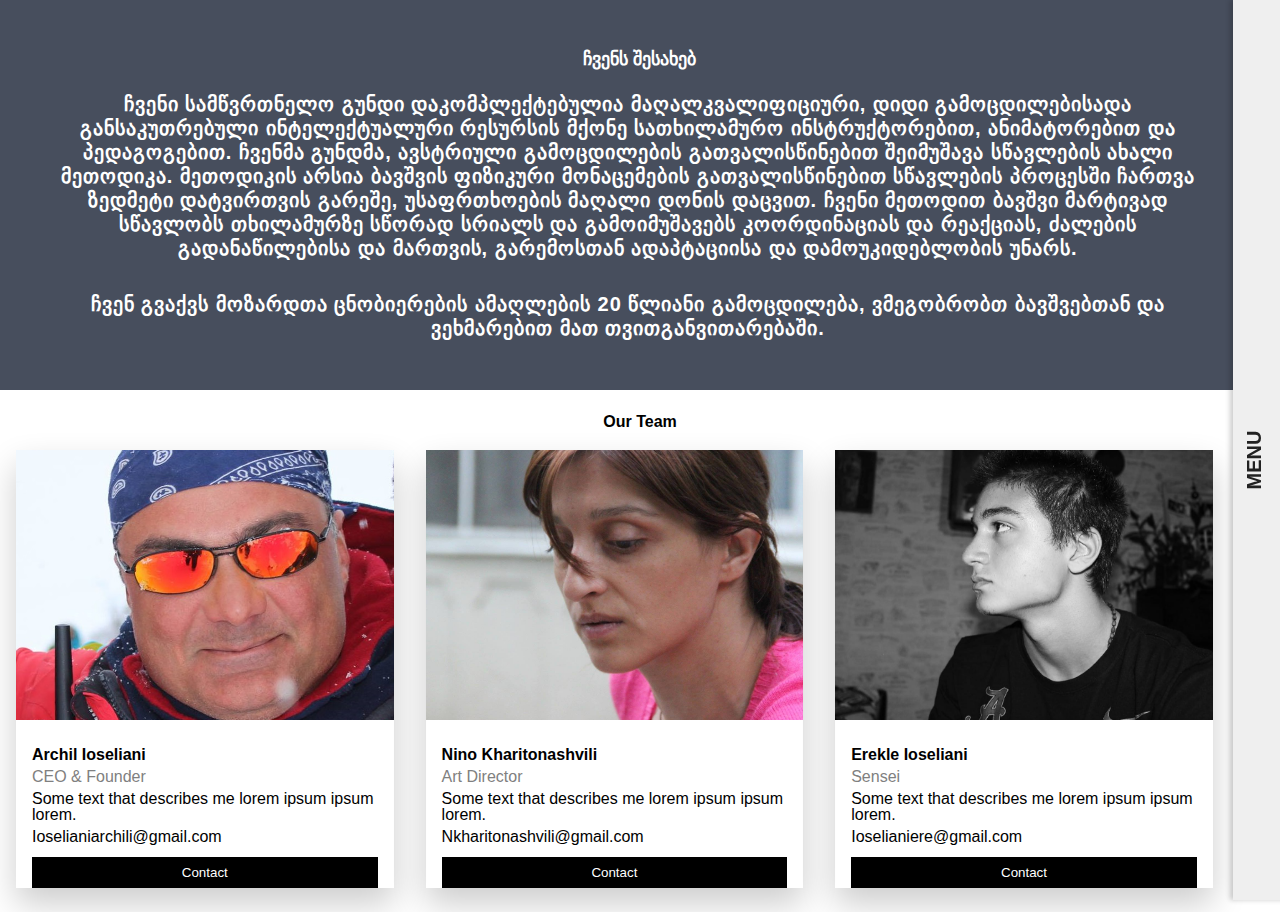
<file: about.html>
<!DOCTYPE html>
<html>
<head>
	<meta charset="utf-8">
	<link rel="stylesheet" type="text/css" href="css/reset.css">
	<meta name="viewport" content="width=device-width, initial-scale=1.0">
	<meta http-equiv="X-UA-Compatible" content="ie=edge">
	<title> IOSKI </title>
	<link rel="stylesheet" href="//cdn.web-fonts.ge/fonts/alk-life/css/alk-life.min.css">
  <link rel="stylesheet" href="//cdn.web-fonts.ge/fonts/mg-glaho-drunk/css/mg-glaho-drunk.min.css">
  <link rel="preconnect" href="https://fonts.gstatic.com">
<link href="https://fonts.googleapis.com/css2?family=Chelsea+Market&display=swap" rel="stylesheet">
<link rel="preconnect" href="https://fonts.gstatic.com">
	<link rel="stylesheet" href="https://cdnjs.cloudflare.com/ajax/libs/font-awesome/4.7.0/css/font-awesome.min.css">
		<link rel="stylesheet" type="text/css" href="css/reset.css">
	<link rel="stylesheet" type="text/css" href="css/about.css">
	<link rel="stylesheet" type="text/css" href="css/responsive.css">
</head>
<body class="body-2">
	<header>
<div class="menu">
  <a href="#" class="toggle-button">
       <span class="bar"></span>
       <span class="bar"></span>
       <span class="bar"></span>
     </a>
    <div class="title">MENU</div>
    <ul class="nav">
      <li><a href="index.html">მთავარი</a></li>
  <li><a href="events.html">აქტივობები</a></li>
  <li><a href="contact.html">კონტაქტი</a></li>
  <li><a href="about.html">ჩვენს შესახებ</a></li>
  <li><a href="register.html">რეგისტრაცია</a></li>
  <a href="https://www.facebook.com/ioskiskola" class="fa fa-facebook"></a>
<a href="#" class="fa fa-youtube"></a>
    </ul>
    <ul class="nav-1">
      <li><a href="index.html">მთავარი</a></li>
  <li><a href="events.html">აქტივობები</a></li>
  <li><a href="contact.html">კონტაქტი</a></li>
  <li><a href="about.html">ჩვენს შესახებ</a></li>
  <li><a href="register.html">რეგისტრაცია</a></li>
    </ul>
</div>
	</header>
	<section>
		<div class="about-section">
  <h1>ჩვენს შესახებ</h1>
  	<div>
  <p class="p11">ჩვენი სამწვრთნელო გუნდი დაკომპლექტებულია მაღალკვალიფიციური, დიდი გამოცდილებისადა განსაკუთრებული ინტელექტუალური რესურსის მქონე სათხილამურო  ინსტრუქტორებით, ანიმატორებით და პედაგოგებით. 

ჩვენმა გუნდმა, ავსტრიული გამოცდილების გათვალისწინებით შეიმუშავა  სწავლების ახალი მეთოდიკა. მეთოდიკის არსია  ბავშვის ფიზიკური მონაცემების გათვალისწინებით სწავლების პროცესში ჩართვა ზედმეტი დატვირთვის გარეშე, უსაფრთხოების მაღალი დონის დაცვით. ჩვენი მეთოდით ბავშვი მარტივად სწავლობს თხილამურზე სწორად სრიალს და გამოიმუშავებს კოორდინაციას და რეაქციას, ძალების გადანაწილებისა და მართვის, გარემოსთან ადაპტაციისა და დამოუკიდებლობის უნარს.
</p>
  <p class="p12">ჩვენ გვაქვს მოზარდთა ცნობიერების ამაღლების 20 წლიანი გამოცდილება, ვმეგობრობთ ბავშვებთან და ვეხმარებით მათ თვითგანვითარებაში. </p>
</div>
</div>

<h2 style="text-align:center">Our Team</h2>
<div class="row">
  <div class="column">
    <div class="card">
      <img src="img/helloo.jpg" alt="Acho" style="width:100%">
      <div class="container">
        <h2>Archil Ioseliani</h2>
        <p class="title1">CEO & Founder</p>
        <p>Some text that describes me lorem ipsum ipsum lorem.</p>
        <p>Ioselianiarchili@gmail.com</p>
        <p><button class="button">Contact</button></p>
      </div>
    </div>
  </div>

  <div class="column">
    <div class="card">
      <img src="img/nino.jpg" alt="Nino" style="width:100%">
      <div class="container">
        <h2>Nino Kharitonashvili</h2>
        <p class="title1">Art Director</p>
        <p>Some text that describes me lorem ipsum ipsum lorem.</p>
        <p>Nkharitonashvili@gmail.com</p>
        <p><button class="button">Contact</button></p>
      </div>
    </div>
  </div>

  <div class="column">
    <div class="card">
      <img src="img/hello2.jpg" alt="Erekle" style="width:100%">
      <div class="container">
        <h2>Erekle Ioseliani</h2>
        <p class="title1">Sensei</p>
        <p>Some text that describes me lorem ipsum ipsum lorem.</p>
        <p>Ioselianiere@gmail.com</p>
        <p><button class="button">Contact</button></p>
      </div>
    </div>
  </div>
</div>
	</section>
</body>
</html>
</file>
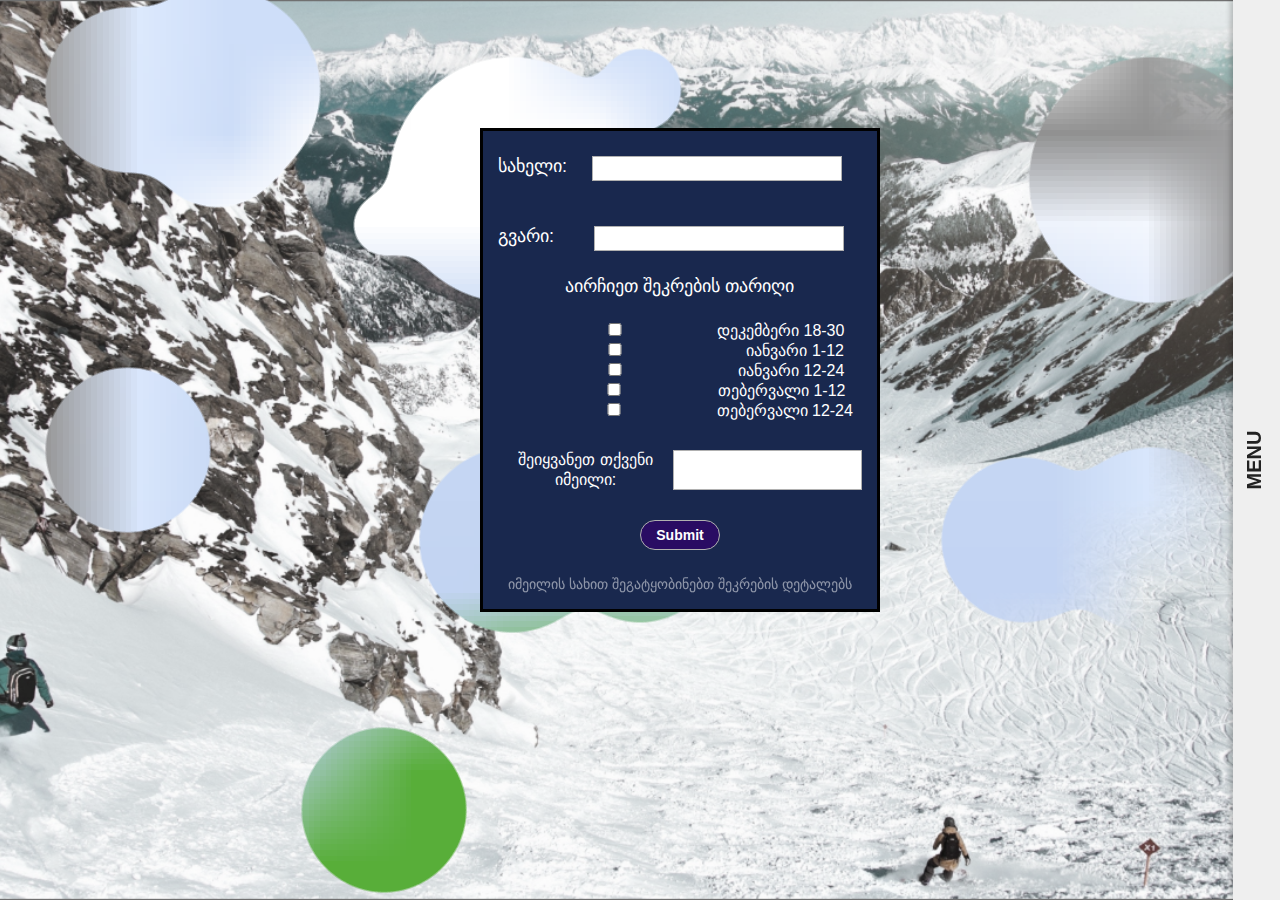
<file: contact.html>
<!DOCTYPE html>
<html>
<head>
	<meta charset="utf-8">
	<link rel="stylesheet" type="text/css" href="css/reset.css">
	<meta name="viewport" content="width=device-width, initial-scale=1.0">
	<meta http-equiv="X-UA-Compatible" content="ie=edge">
	<title> IOSKI </title>
	<link rel="stylesheet" href="https://maxcdn.bootstrapcdn.com/font-awesome/4.5.0/css/font-awesome.min.css">
	<link rel="stylesheet" type="text/css" href="css/fonts.css">
	<link rel="stylesheet" href="https://cdnjs.cloudflare.com/ajax/libs/font-awesome/4.7.0/css/font-awesome.min.css">
		<link rel="stylesheet" type="text/css" href="css/reset.css">
	<link rel="stylesheet" type="text/css" href="css/style.css">
	<link rel="stylesheet" type="text/css" href="css/responsive.css">
</head>
<body class="body-2">
	<header>
	</header>
         <div class="menu">
    <div class="title">MENU</div>
    <ul class="nav">
      <li><a href="index.html">მთავარი</a></li>
  <li><a href="events.html">აქტივობები</a></li>
  <li><a href="contact.html">კონტაქტი</a></li>
  <li><a href="about.html">ჩვენს შესახებ</a></li>
  <li><a href="register.html">რეგისტრაცია</a></li>
  <a href="https://www.facebook.com/ioskiskola" class="fa fa-facebook"></a>
<a href="#" class="fa fa-youtube"></a>
    </ul>
</div>

<section>
<div class="bgImage"></div>
<svg class="blobCont">
    <image xlink:href="https://images.unsplash.com/photo-1500462918059-b1a0cb512f1d?ixlib=rb-0.3.5&s=e20bc3d490c974d9ea190e05c47962f5&auto=format&fit=crop&w=634&q=80" mask="url(#mask)" width="100%" height="100%" preserveAspectRatio="xMidYMid slice" />
      <defs>
      <filter id="gooey" height="130%">
        <feGaussianBlur in="SourceGraphic" stdDeviation="15" result="blur" />
        <feColorMatrix in="blur" mode="matrix" values="1 0 0 0 0  0 1 0 0 0  0 0 1 0 0  0 0 0 18 -7" result="goo" />
      </filter>
    </defs>
      <mask id="mask" x="0" y="0">
        <g style="filter: url(#gooey)">
          <circle class="blob" cx="10%" cy="10%" r="80" fill="white" stroke="white"/>
          <circle class="blob" cx="50%" cy="10%" r="40" fill="white" stroke="white"/>
          <circle class="blob" cx="17%" cy="15%" r="70" fill="white" stroke="white"/>
          <circle class="blob" cx="90%" cy="20%" r="120" fill="white" stroke="white"/>
          <circle class="blob" cx="30%" cy="25%" r="30" fill="white" stroke="white"/>
          <circle class="blob" cx="50%" cy="60%" r="80" fill="white" stroke="white"/>
          <circle class="blob" cx="70%" cy="90%" r="10" fill="white" stroke="white"/>
          <circle class="blob" cx="90%" cy="60%" r="90" fill="white" stroke="white"/>
          <circle class="blob" cx="30%" cy="90%" r="80" fill="white" stroke="white"/>
          <circle class="blob" cx="10%" cy="10%" r="80" fill="white" stroke="white"/>
          <circle class="blob" cx="50%" cy="10%" r="20" fill="white" stroke="white"/>
          <circle class="blob" cx="17%" cy="15%" r="70" fill="white" stroke="white"/>
          <circle class="blob" cx="40%" cy="20%" r="120" fill="white" stroke="white"/>
          <circle class="blob" cx="30%" cy="25%" r="30" fill="white" stroke="white"/>
          <circle class="blob" cx="80%" cy="60%" r="80" fill="white" stroke="white"/>
          <circle class="blob" cx="17%" cy="10%" r="100" fill="white" stroke="white"/>
          <circle class="blob" cx="40%" cy="60%" r="90" fill="white" stroke="white"/>
          <circle class="blob" cx="10%" cy="50%" r="80" fill="white" stroke="white"/>
        </g>
      </mask>
  </svg>
  <div class="bg-image"></div>
<div class="bg-text3">
	<form action="/action_page.php">
		<div class="haha">
			<div>
				<div class="xo">
  <label for="fname">სახელი:</label><br>
  <input  class="va" type="text" id="fname" name="fname" value=""><br>
</div>
<div class="ho">
  <label for="lname">გვარი:</label><br>
  <input class="va1" type="text" id="lname" name="lname" value=""><br><br>
</div>
  <label class="week" for="week">აირჩიეთ შეკრების თარიღი</label>
  <div class="tarigi">
  <input type = "checkbox" name = "december" value = "on"> დეკემბერი 18-30
  <input type = "checkbox" class="ioio" name = "first" value = "on"> იანვარი 1-12
  <input type = "checkbox" class="ioio1"name = "second" value = "on"> იანვარი 12-24
  <input type = "checkbox" class="ioio2" name = "third" value = "on"> თებერვალი 1-12
  <input type = "checkbox" class="ioio3" name = "fourth" value = "on"> თებერვალი 12-24
</div>
<div class="mail">
	<label for="email">შეიყვანეთ თქვენი იმეილი:</label>
  <input class="email"type="email" id="email" name="email">
</div>
</div>
  <input class="submit" type="submit" value="Submit">
</div>
</form> 
<h1 class="ori">
	იმეილის სახით შეგატყობინებთ შეკრების დეტალებს
</h1>
</div>
</section>
</body>
</html>
</file>
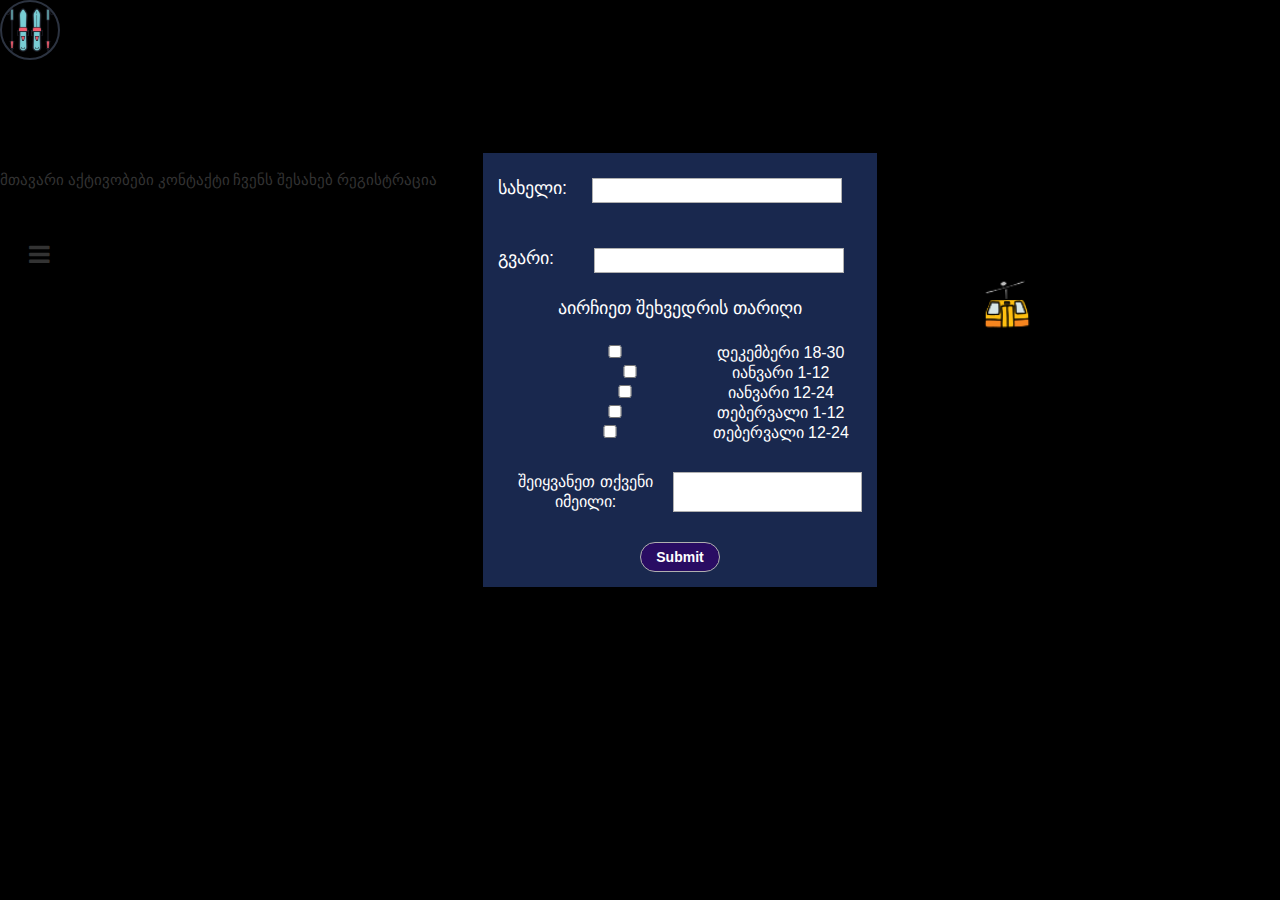
<file: register.html>
<!DOCTYPE html>
<html>
<head>
	<meta charset="utf-8">
	<link rel="stylesheet" type="text/css" href="css/reset.css">
	<meta name="viewport" content="width=device-width, initial-scale=1.0">
	<meta http-equiv="X-UA-Compatible" content="ie=edge">
	<title> IOSKI </title>
	<link rel="stylesheet" href="https://maxcdn.bootstrapcdn.com/font-awesome/4.5.0/css/font-awesome.min.css">
	<link rel="stylesheet" type="text/css" href="css/fonts.css">
	<link rel="stylesheet" href="https://cdnjs.cloudflare.com/ajax/libs/font-awesome/4.7.0/css/font-awesome.min.css">
		<link rel="stylesheet" type="text/css" href="css/reset.css">
	<link rel="stylesheet" type="text/css" href="css/style.css">
	<link rel="stylesheet" type="text/css" href="css/responsive.css">
</head>
<body class="body-2">
	<header>
      <a href="index.html">
		<img src="img/logo5.svg" class="logo">
	  </a>
		<div class="topnav" id="myTopnav">
    <a href="index.html">მთავარი</a>
    <a href="events.html" >აქტივობები</a>
    <a href="contact.html">კონტაქტი</a>
    <a href="#About">ჩვენს შესახებ</a>
    <a href="register.html" class="active">რეგისტრაცია</a>

  <a href="javascript:void(0);" class="icon" onclick="myFunction()">
    <i class="fa fa-bars"></i>
  </a>
</div>
<script>
function myFunction() {
  var x = document.getElementById("myTopnav");
  if (x.className === "topnav") {
    x.className += " responsive";
  } else {
    x.className = "topnav";
  }
}
</script>
<img src="img/elevator.png" class="gondola">
<img src="img/mtebi1.png" class="mtadagondola">
<img src="img/mtebi1.png" class="mtadagondola1">
	</header>

<section>
<div class="bg-image"></div>
<div class="bg-text3">
	<form action="/action_page.php">
		<div class="haha">
			<div>
				<div class="xo">
  <label for="fname">სახელი:</label><br>
  <input  class="va" type="text" id="fname" name="fname" value=""><br>
</div>
<div class="ho">
  <label for="lname">გვარი:</label><br>
  <input class="va1" type="text" id="lname" name="lname" value=""><br><br>
</div>
  <label class="week" for="week">აირჩიეთ შეხვედრის თარიღი</label>
  <div class="tarigi">
  <input type = "checkbox" name = "december" value = "on"> დეკემბერი 18-30
  <input type = "checkbox" name = "first" value = "on"> იანვარი 1-12
  <input type = "checkbox" name = "second" value = "on"> იანვარი 12-24
  <input type = "checkbox" name = "third" value = "on"> თებერვალი 1-12
  <input type = "checkbox" name = "fourth" value = "on"> თებერვალი 12-24
</div>
<div class="mail">
	<label for="email">შეიყვანეთ თქვენი იმეილი:</label>
  <input class="email"type="email" id="email" name="email">
</div>
</div>
  <input class="submit" type="submit" value="Submit">
</div>
</form> 
</div>
</section>
</body>
</html>
</file>
<file: css/about.css>
body {
  font-family: Arial, Helvetica, sans-serif;
  margin: 0;
  overflow-x: hidden;
}

html {
  box-sizing: border-box;
}
html {
  --scrollbarBG: #CFD8DC;
  --thumbBG: midnightblue;
}
body::-webkit-scrollbar {
  width: 11px;
}
body {
  scrollbar-width: thin;
  scrollbar-color: var(--thumbBG) var(--scrollbarBG);
}
body::-webkit-scrollbar-track {
  background: var(--scrollbarBG);
}
body::-webkit-scrollbar-thumb {
  background-color: var(--thumbBG) ;
  border-radius: 6px;
  border: 3px solid var(--scrollbarBG);
}


*, *:before, *:after {
  box-sizing: inherit;
}
.row{
  margin-top: 12px;
}
.p11{
  font-size: 20px;
  font-weight: 600;
  line-height: 24px;
  margin-top: 24px;
  letter-spacing: 1px;
  margin-right: 24px;
 }
 .p12{
  font-size: 20px;
  font-weight: 600;
  line-height: 24px;
  margin-top: 32px;
  letter-spacing: 1px;
  align-items: center;
  margin-right: 24px;
 }
.column {
  float: left;
  width: 32%;
  margin-bottom: 16px;
  padding: 0 8px;
}
h1{
  font-weight: 700;
  font-size: 18px;
}
h2{
  margin-top: 24px;
  font-weight: 700;
}

.card {
  box-shadow: 0 16px 32px 0 rgba(0, 0, 0, 0.2);
  margin: 8px;
}
.card:hover{
  box-shadow: none;
  transition: box-shadow 1s;
}

.about-section {
  padding: 50px;
  text-align: center;
  background-color: #474e5d;
  color: white;
}

.container {
  padding: 0 16px;
}

.container::after, .row::after {
  content: "";
  clear: both;
  display: table;
}

.title1 {
  color: grey;
  margin-top: 6px;
}
img{
  height: 270px;
  object-fit: cover;
}

.button {
  border: none;
  outline: 0;
  display: inline-block;
  padding: 8px;
  color: white;
  background-color: #000;
  text-align: center;
  cursor: pointer;
  width: 100%;
  margin-top: 6px;
}
p{
  margin-top: 6px;
}
.button:hover {
  background-color: #555;
}

@media screen and (max-width: 650px) {
  .column {
    width: 100%;
    display: block;
  }
}
body {
    margin: 0;
    overflow: hidden;
    overflow-y: scroll;
}
.menu {
    font-weight: 100;
    background: #efefef;
    width: 197px;
    height: 100%;
    padding-left: 60px;
    position: fixed;
    z-index: 100;
    -webkit-box-shadow: -3px 0px 5px 0px rgba(0, 0, 0, 0.2);
    box-shadow: -3px 0px 5px 0px rgba(0, 0, 0, 0.2);
    right: -150px;
    transition: all 0.3s;
    -webkit-transition: all 0.3s;
    color: #222;
}
.menu:hover, .menu:focus {
    transform: translate3d(-130px, 0, 0);
    animation-timing-function: 2s ease-in;
}
.menu .title {
    position: absolute;
    top: 50%;
    -webkit-transform: translateY(-50%);
    -ms-transform: translateY(-50%);
    transform: translateY(-50%);
    transform: rotate(270deg);
    font-weight: 900;
    font-size: 20px;
    left: -8px;
    font-family: 'Muli', sans-serif;
}
.menu:hover .title{
    opacity: 0.1;
    transition: transform .6s;
}

.menu .nav {
    position: absolute;
    top: 65%;
    -webkit-transform: translateY(-50%);
    -ms-transform: translateY(-50%);
    transform: translateY(-50%);
    font-weight: 600;
    font-size: 18px;
    font-family: "MG Glaho Drunk" sans-serif;
}
.menu .nav li {
    padding-bottom: 35px;
    list-style-type: none;
}
.menu .nav li a {
    display: block;
    color: inherit;
    transition: all 0.3s;
    -webkit-transition: all 0.3s;
    margin-left: -13px;
}
.menu .nav li a:hover {
    color: #aaa;
    transform: scale(1.12);
    transition: transform .3s;
}

/* Set a specific color for each brand */

.fa {
  padding: 6px;
  font-size: 24px;
  width: 35px;
  height: 35px;
  text-align: center;
  text-decoration: none;
  margin: 5px 2px;
  border-radius: 50%;
  display: block;
  margin-left: 22px;
  margin-top: 48px;
}
.fa:hover {
  opacity: 0.7;
  transition: opacity .3s;
  background: #3b444f;
  color: white;
  transition: background .3s;
  transition: color .3s;
}
/* Facebook */
.fa-facebook {
  color: #3b444f;
  padding: 8px;
}

/* Twitter */
.fa-youtube {
  color: #3b444f;
  margin-top: 12px;
  font-size: 22px;
}
</file>
<file: css/responsive.css>
@media screen and (max-width: 1125px){
	.topnav{
		width: 700px;
		margin-left: 70px;
	}
	.topnav a{
		margin-left: 15px;
        margin-bottom: 7px;
		font-size: 16px;
	}
	.bg-text{
		
        width: 600px;
        font-size: 16px;
        line-height: 20px;
        padding: 10px;
        margin-left: 200px;
    }
	.bg-image{
		width: 701.5px;
		height: 431.87px;
		margin-top: 50px;

	}

}
@media screen and (max-width: 885px){
	.topnav{
		width: 700px;
		margin-left: 40px;
	}
	.topnav a{
		margin-left: 10px;
		font-size: 17px;
	}
	.logo{
		margin-left: 20px;
	}

}
@media screen and (max-width: 832px){
	.topnav{
		width: 600px;
		margin-left: 20px;
	}
	.topnav a{
		margin-left: 5px;
		font-size: 14px;
		margin-top: 7px;
	}
	.logo{
		margin-top: 15px;
	}

}
@media screen and (max-width: 740px){
	.topnav{
		width: 520px;
		margin-left: 20px;
	}
	.topnav a{
		margin-left: 3px;
		font-size: 11px;
		margin-top: 8px;
	}
	.logo{
		margin-left: 10px;
		width: 45px;
	}

}
@media screen and (max-width: 600px) {
  .topnav a:not(:first-child) {display: none;}
  .topnav a.icon {
    float: right;
    display: block;
  }

}

@media screen and (max-width: 600px) {
  .topnav.responsive {position: relative;}
  .topnav.responsive .icon {
    position: absolute;
    right: 0;
    top: 0;
  }
  .topnav.responsive a {
    float: none;
    display: block;
    text-align: left;
    font-size: 16px;
  }
}
@media screen and (max-width: 400px){
	.topnav{
		width: 600px;
		margin-left: 15px;
		border-radius: 5px;
	}
	.topnav a{
		margin-left: 5px;
		font-size: 10px;
		border-radius: 7px;
		margin-top: 7px;
	}

}
@media (max-width: 1243.8px){
	.bg-text{
		margin-left: 430px;
	}
	.bg-image{
		margin-left: 40px;

	}
	.gondola{
		display: none;
	}
	.mtadagondola{
		display: none;
    }
    .mtadagondola1{
		display: none;
	}
	.logo{
		margin-top: 12.5px;
	}
}
@media (max-width: 1195px){
	   .hey{
	   	display: block;
	   }
	   .vottak{
	   	margin-top: 100px;
	   	margin-left: 185px;
	   	width: 480px;
	   	height: 270px;
	   }
}
@media(max-width: 968px){
	  ul{

	  	grid-template-columns: repeat(2,50%);
	  }
      .article-1{
      	width: 100%;
      }
      h2{ 
        font-size: 32px;
        margin-top: 80px;
      }
        .mzadxar1{
      	width: 100%;
      	margin-top: 120px;
      	font-size: 32px;
      	font-weight: bold;
      	margin-left: 72px;
      }
        .mzadxar2{
      	width: 100%;
      	font-size: 32px;
      	font-weight: bold;
      	margin-left: 72px;
      }
      .mzadxar{
      	font-size: 21px;
      }
      .article-event{
       display: block;
      }
     .skier{
     	width: 600px;
     	margin-top: 200px;
     	margin-left: 110px;
     }
     .ioskier{
     	margin-top: 1050px;
     	margin-left: 400px;
     	width: 100px;
     }
     @keyframes skiing{
	0%{
		top: 0px; left: 0px;
	}
	100%{
		top: 150px; left: -80px;
	}
}
.chaewere{
	margin-right: 350px; 
	width: 300px;
	margin-top: 60px;
}
.satauri{
	font-size: 130px;
	margin-left: 220px;
}
.satauri1{
	font-size: 50px;
	margin-left: 300px;
}
.vottak{
	width: 100vw;
	background-size: cover;
	margin-top: 350px;
	margin-left: 0;
	height: 500px;
}

}
@media (max-width: 889px){
    .mzadxar1{
        	font-size: 30px;
        	margin-top: 120px;
        	margin-left: 35px;
    }
    .mzadxar2{
        	font-size: 30px;
        	margin-left: 35px;
    }
    .mzadxar{
        	font-size: 20px;
        	margin-left: 40px;
    }
    .chaewere{
    	margin-left: 250px;
    	margin-top: 80px;
    	width: 250px;
    }
    .satauri{
    	margin-left: 150px;
    }
    .satauri1{
    	margin-left: 235px;
    }
    .vottak{
    	margin-top:100px;
    	width: 100%;
    	object-fit: fill;
        border:0px;

    }
    .logo{
    	margin-top: 10px;
    }

}
@media (max-width: 766px){
	.skier{
		margin-left: 50px;
		margin-top:100px;
	}
	.ioskier{
		margin-left: 340px;
		margin-top: 900px;
	}
	.mzadxar1{
        	font-size: 27px;
        	margin-top: 100px;
        	margin-left: 35px;
    }
    .mzadxar2{
        	font-size: 27px;
        	margin-left: 35px;
    }
    .mzadxar{
        	font-size: 20px;
        	margin-left: 40px;
    }
    .satauri{
    	margin-left: 120px;
    }
    .satauri1{
    	margin-left: 220px;
    }
    .vottak{
    	width: 100%;
    	height: 350px;
    	background-size: contain;
    }

}
@media (max-width: 694px){
	.skier{
		margin-left: 50px;
		margin-top:100px;
		width: 500px;
	}
	.ioskier{
		margin-left: 300px;
		margin-top: 850px;
		width: 75px;
	}
	.mzadxar1{
        	font-size: 24px;
        	margin-top: 100px;
        	margin-left: 35px;
    }
    .mzadxar2{
        	font-size: 24px;
        	margin-left: 35px;
    }
    .mzadxar{
        	font-size: 18px;
        	margin-left: 50px;
    }
    .satauri{
    	margin-left: 120px;
    	font-size: 100px;
    }
    .satauri1{
    	margin-left: 220px;
    }
    .chaewere{
    	margin-left: 220px;
    	width: 220px;
    }
}
@media (max-width: 640px){
	.skier{
		margin-left: 40px;
		margin-top:100px;
		width: 450px;
	}
	.ioskier{
		margin-left: 290px;
		margin-top: 860px;
		width: 45px;
	}
.chaewere{
	width: 200px;
	margin-left: 200px;
}
	.mzadxar1{
        	font-size: 24px;
        	margin-top: 100px;
        	margin-left: 15px;
        	color: white;
    }
    .mzadxar2{
        	font-size: 24px;
        	margin-left: 15px;
        	color: white;
    }
    .mzadxar{
        	font-size: 18px;
        	margin-left: 20px;
    }
    .satauri{

    	margin-left: 120px;
    }
    .satauri1{
    	margin-left: 220px;
}
}
@media (max-width: 584px){

	.skier{
		margin-left: 50px;
		margin-top:100px;
	}
	.ioskier{
		margin-left: 300px;
		margin-top: 800px;
	}
	.mzadxar1{
        	font-size: 22px;
        	margin-top: 70px;
        	margin-left: 15px;
    }
    .mzadxar2{
        	font-size: 22px;
        	margin-left: 15px;
    }
    .mzadxar{
        	font-size: 16px;
        	margin-left: 20px;
    }
    .satauri{
    	margin-left: 120px;
    	font-size: 76px;
    }
    .satauri1{
    	margin-left: 220px;
    	font-size: 40px;
    }
    .chaewere{
    	width: 180px;
    }

}
@media (max-width: 565px){
	.skier{
		margin-left: 50px;
		margin-top:100px;
		width: 400px;
	}
	.ioskier{
		margin-left: 270px;
		margin-top: 730px;
		animation-name: skiing;
       animation-duration: 2s;
       animation-iteration-count: infinite;
       animation-timing-function: ease-in-out;
}


@keyframes skiing{
	0%{
		top: 0px; left: 0px;
	}
	100%{
		top: 115px; left: -50px;
	}
	}

	.mzadxar1{
        	font-size: 20px;
        	margin-top: 48px;
        	margin-left: 15px;
    }
    .mzadxar2{
        	font-size: 20px;
        	margin-left: 15px;
    }
    .mzadxar{
        	font-size: 15px;
        	margin-left: 20px;
    }
    .satauri{
    	margin-left: 80px;
    	font-size: 76px;
    }
    .satauri1{
    	margin-left: 180px;
    	font-size: 40px;
    }
    .chaewere{
    	width: 200px;
    	margin-left: 180px;
    }
    .vottak{
    	height: 300px;
    }
}
@media (max-width: 513px){
	.skier{
		margin-left: 40px;
		margin-top:100px;
		width: 400px;
	}
	.ioskier{
		width: 50px;
		margin-left: 255px;
		margin-top: 715px;animation-name: skiing;
       animation-duration: 2s;
       animation-iteration-count: infinite;
       animation-timing-function: ease-in-out;
}


@keyframes skiing{
	0%{
		top: 0px; left: 0px;
	}
	100%{
		top: 100px; left: -45px;
	}
	}

	.mzadxar1{
        	font-size: 20px;
        	margin-top: 72px;
        	margin-left: 20px;
    }
    .mzadxar2{
        	font-size: 20px;
        	margin-left: 15px;
    }
    .mzadxar{
        	font-size: 15px;
        	margin-left:20px;
    }
    .satauri{
    	margin-left: 100px;
    	font-size: 64px;
    }
    .satauri1{
    	margin-left: 180px;
    	font-size: 36px;
    }
    .chaewere{
    	width: 150px;
    	margin-left: 160px;
    }
    .vottak{
    	height: 250px;
    }
}
@media (max-width: 473px){
	.skier{
		margin-left: 15px;
		margin-top:100px;
		width: 400px;
	}
	.ioskier{
		margin-left: 235px;
		margin-top: 700px;
		width: 40px;
		animation-name: skiing;
       animation-duration: 2s;
       animation-iteration-count: infinite;
       animation-timing-function: ease-in-out;
}


@keyframes skiing{
	0%{
		top: 0px; left: 0px;
	}
	100%{
		top: 120px; left: -55px;
	}
	}

	.mzadxar1{
        	font-size: 17px;
        	margin-top: 72px;
        	margin-left: 20px;
    }
    .mzadxar2{
        	font-size: 17px;
        	margin-left: 20px;
    }
    .mzadxar{
        	font-size: 12px;
        	margin-left:20px;
    }
    .satauri{
    	margin-left: 80px;
    	font-size: 56px;
    }
    .satauri1{
    	margin-left: 180px;
    	font-size: 32px;
    }
    .chaewere{
    	width: 150px;
    	margin-left: 140px;
    }
    .vottak{
    	height: 230px;
    	margin-top: 125px;

    }
}
@media (max-width: 448px){
	.skier{
		margin-left: 30px;
		margin-top:100px;
		width: 300px;
	}
	.ioskier{
		margin-left: 195px;
		margin-top: 560px;
		width: 35px;
		animation-name: skiing;
       animation-duration: 2s;
       animation-iteration-count: infinite;
       animation-timing-function: ease-in-out;
}


@keyframes skiing{
	0%{
		top: 0px; left: 0px;
	}
	100%{
		top: 82px; left: -42px;
	}
	}

	.mzadxar1{
        	font-size: 16px;
        	margin-top: 40px;
        	margin-left: 10px;
    }
    .mzadxar2{
        	font-size: 16px;
        	margin-left: 10px;
    }
    .mzadxar{
        	font-size: 9px;
        	margin-left:24px;
            margin-top: 50px;
    }
    .satauri{
    	margin-left: 90px;
    	font-size: 46px;
    }
    .satauri1{
    	margin-left: 150px;
    	font-size: 24px;
    }
    .chaewere{
    	width: 130px;
    	margin-left: 115px;
    	margin-top: 45px;
    }
    .vottak{
    	height: 180px;
    }
}
@media (max-width: 395px){
	a{
		font-size: 10px;
	}
	.skier{
		margin-left: 25px;
		margin-top:100px;
		width: 300px;
	}
	.ioskier{
		margin-left: 195px;
		margin-top: 565px;
		width: 30px;
		animation-name: skiing;
       animation-duration: 2s;
       animation-iteration-count: infinite;
       animation-timing-function: ease-in-out;
}


@keyframes skiing{
	0%{
		top: 0px; left: 0px;
	}
	100%{
		top:80px; left: -45px;
	}
	}

	.mzadxar1{
        	font-size: 14px;
        	margin-top: 40px;
        	margin-left: 12px;
    }
    .mzadxar2{
        	font-size: 14px;
        	margin-left: 12px;
    }
    .mzadxar{
        	font-size: 10px;
        	margin-left:24px;
        	margin-top: 60px;
    }
    .satauri{
    	margin-left: 50px;
    	font-size: 50px;
    }
    .satauri1{
    	margin-left: 100px;
    	font-size: 30px;
    }
    .chaewere{
    	width: 110px;
    	margin-left: 120px;
    	margin-top: 40px;
    }
    .logo{
    	width: 35px;
    	margin-top: 8px;
    	margin-left: 20px;
    	margin-right: 5px;
    }
}
@media (max-width: 372px){
	
	.skier{
		margin-left: 25px;
		margin-top:100px;
		width: 300px;
	}
	.ioskier{
		margin-left: 193px;
		margin-top: 530px;
		width: 35px;
		animation-name: skiing;
       animation-duration: 2s;
       animation-iteration-count: infinite;
       animation-timing-function: ease-in-out;
}


@keyframes skiing{
	0%{
		top: 0px; left: 0px;
	}
	100%{
		top:80px; left: -45px;
	}
	}
	.topnav a{
		font-size: 9px;
	}

	.mzadxar1{
        	font-size: 14px;
        	margin-top: 40px;
        	margin-left: 12px;
    }
    .mzadxar2{
        	font-size: 14px;
        	margin-left: 12px;
    }
    .mzadxar{
        	font-size: 9px;
        	margin-left:24px;
        	margin-top: 60px;
    }
    .satauri{
    	margin-left: 50px;
    	font-size: 46px;
    }
    .satauri1{
    	margin-left: 100px;
    	font-size: 26px;
    }
    .chaewere{
    	width: 90px;
    	margin-left: 120px;
    	margin-top: 40px;
    }
    .logo{
    	width: 35px;
    	margin-top: 8px;
    	margin-left: 20px;
    	margin-right: 5px;
    }
}
</file>
<file: css/fonts.css>
@font-face {
    font-family: 'MG Glaho Drunk';
    src: url('../fonts/mg-glaho-drunk-webfont.eot'); /* IE9 Compat Modes */
    src: url('../fonts/mg-glaho-drunk-webfont.eot?#iefix') format('embedded-opentype'), /* IE6-IE8 */
         url('../fonts/mg-glaho-drunk-webfont.woff2') format('woff2'), /* Super Modern Browsers */
         url('../fonts/mg-glaho-drunk-webfont.woff') format('woff'), /* Pretty Modern Browsers */
         url('../fonts/mg-glaho-drunk-webfont.ttf') format('truetype'), /* Safari, Android, iOS */
         url('../fonts/mg-glaho-drunk-webfont.svg#mg_glaho_drunkregular') format('svg'); /* Legacy iOS */
}
</file>
<file: css/style.css>
.body-5 header{
  height: 0px;
  display: flex;
}
.body-5{
  overflow-y: scroll;
}
html {
  --scrollbarBG: #CFD8DC;
  --thumbBG: midnightblue;
}
body::-webkit-scrollbar {
  width: 11px;
}
body {
  scrollbar-width: thin;
  scrollbar-color: var(--thumbBG) var(--scrollbarBG);
}
body::-webkit-scrollbar-track {
  background: var(--scrollbarBG);
}
body::-webkit-scrollbar-thumb {
  background-color: var(--thumbBG) ;
  border-radius: 6px;
  border: 3px solid var(--scrollbarBG);
}



.logo{
  margin-right: 410px;
  margin-bottom: 110px;
  width: 60px;
}
.fa {
  padding: 6px;
  font-size: 24px;
  width: 35px;
  height: 35px;
  text-align: center;
  text-decoration: none;
  margin: 5px 2px;
  border-radius: 50%;
  display: block;
  margin-left: 22px;
  margin-top: 48px;
}
.body-2{
  overflow-y: hidden;
  overflow-x: hidden;
}
#myBtn {
    display: none;
    position: fixed;
    bottom: 45px;
    right: 70px;
    z-index: 99;
    border: none;
    outline: none;
    color: #fff;
    cursor: pointer;
    padding: 10px;
    border-radius: 35px;
    background: #0F3E6D;
  }
  #myBtn:hover{
    opacity: 0.7;
    transition: opacity .3s;

  }
.ui{

}
.bodybody{
  overflow-y: hidden;
  overflow-x: hidden;
}
/* Add a hover effect if you want */
.fa:hover {
  opacity: 0.7;
  transition: opacity .3s;
  background: #3b444f;
  color: white;
  transition: background .3s;
  transition: color .3s;
}

/* Set a specific color for each brand */

/* Facebook */
.fa-facebook {
  color: #3b444f;
  padding: 8px;
}

/* Twitter */
.fa-youtube {
  color: #3b444f;
  margin-top: 12px;
  font-size: 22px;
}


.gondola{
	margin-left: 980px;
  width: 55px;
  height: 55px;
	margin-bottom: 420px;
	position: absolute;
	animation-name: gondol;
	animation-duration: 8s;
	animation-iteration-count: infinite;
	animation-timing-function:ease-out;
}

.mtadagondola{
	position: relative;
	
	width: 47px;
	height: 47px;
  margin-left: 750px;
  filter: blur(2px);
}
.mtadagondola1{
	margin-top: 178px;
	position: relative;
	width: 62px;
	height: 62px;
   filter: blur(1.5px);
}
.gondola:hover{
  transform: scale(1.2);
  transition: transform .6s;
    
}
.ioskier:hover{
  transform: scale(1.4);
  transition: transform .6s;
    
}

.mtadagondola1:hover{
  transform: scale(1.1);
  filter: blur(0px);
  transition: transform .3s;
    
}
.skier:hover{
  transform: scale(1.1);
  filter: blur(0px);
  transition: transform .6s;
    
}
.mtadagondola:hover{
  transform: scale(1.1);
  filter: blur(0px);
  transition: transform .3s;
    
}
@keyframes gondol {
	0%{
		left: 0; bottom: 0;
	}
	100%{
		left: 205px; bottom: 98px;
	}
}

.hey{
	
	height: 100%;

}
.heyyo{
	display: flex;
}
.ioskier{
	width: 40px;
	position: absolute;
	margin-left: -140px;
	margin-top: 77px;

	animation-name: skiing;
    animation-duration: 3s;
    animation-iteration-count: infinite;
    animation-timing-function: ease-in-out;
}


@keyframes skiing{
	0%{
		top: 0px; left: 382px;
	}
	100%{
		top: 80px; left: 343px;
	}
}
.skier{
	position: relative;
	margin-left: 85px;
	margin-top: 110px;
	
	width: 290px;
  filter: blur(1px);
}
	
.container{
	display: flex;
	justify-content: space-between;

}
@keyframes animate {
	0%,10%,100%{
		width: 0;
	}
	50%,80%{
		width: 100%;
	}
}
.mzadxar1{
	font-size: 22px;
	font-family: "MG Glaho Drunk", sans-serif;
	color: black;
	line-height: 1.2;
	margin-top: 36px;
	margin-left: 134px;
	font-weight: 800;
	
}
.mzadxar2{
	font-size: 22px;
	font-family: "MG Glaho Drunk", sans-serif;
	color: black;
	line-height: 1.2;
	margin-top: 5px;
	margin-left: 134px;
	font-weight: 800;
	
}
.hrr{
	width: 500px;
	margin-left: 140px;
	margin-top: 20px;
	color: black;
}}
.privet{
	display: flex;
}
.satauri{
	font-size: 86px;
	font-family: "Permanent Marker", sans-serif;
	color: black;
	font-weight: bold;
	line-height: 1.3;
	margin-top: 30px;
	margin-left: 230px;
	font-weight: 600;
}
.satauri1{
	font-size: 36px;
	font-family: "Chelsea Market", sans-serif;
	color: black;
	font-weight: 900;
	line-height: 1.3;
	margin-top: -10px;
	margin-left: 300px;
	font-weight: 600;
}
.body-3{
   overflow-y: hidden;
   overflow-x: hidden;
   height: 100%;
   width: 100%;
}
.hey{
	display: flex;
}

.vottak:hover {
  transform: scaleX(-1);
}

@keyframes zoom {
  from {transform: scale(0.01)} 
  to {transform: scale(1)}
}
.mzadxar {  
	font-size: 19px;
	margin-left:48px;
  animation-name: zoom;
  animation-duration: 3s;
  font-family: "ALKDots", sans-serif;
}

@keyframes zoom {
  from {transform: scale(0.01)} 
  to {transform: scale(1)}
}


.bg-image {
  /* The image used */
  
  /* Add the blur effect */I
  filter: blur(8px);
  -webkit-filter: blur(8px);

  /* Center and scale the image nicely */
  background-position: center;
  background-repeat: no-repeat;
  background-size: cover;
  position: relative;
}

/* Position text in the middle of the page/image */
.bg-text {
  background-color: rgb(0,0,0); /* Fallback color */
  background-color: rgba(0,0,0, 0.4); /* Black w/opacity/see-through */
  color: white;
  font-weight: bold;
  border: 3px solid white;
  position: absolute;
  top: 370px;
  margin-left: 680px;
  transform: translate(-50%, -50%);
  z-index: 2;
  width: 50%;
  padding: 15px;
  text-align: center;
  font-size:18px;
  line-height: 35px;
  font-family: "ALK Life", sans-serif;
}
.bg-text:hover{
		background-color: #19284E;
}
.bg-text:hover{
	border:3px solid black;
}
.bg-text:hover{
	color: black;}
.soc{
	display: flex;
	margin-left: 350px;
	position: absolute;
}
.ravi{display: block;}




.bg-text1{
  background-color: rgb(0,0,0); /* Fallback color */
  background-color: rgba(0,0,0, 0.4); /* Black w/opacity/see-through */
 
  position: absolute;
  top: 500px;
  margin-left: 690px;
  transform: translate(-50%, -50%);
  z-index: 2;
  width: 160px;
  padding: 7px;}

.bg-text2{
  background-color: #19284E; /* Fallback color *//* Black w/opacity/see-through */
  color: white;
  font-weight: bold;
  border:3px solid black;
  position: absolute;
  top: 370px;
  margin-left: 680px;
  transform: translate(-50%, -50%);
  z-index: 2;
  width: 300px;
  padding: 15px;
  text-align: center;
  font-size:20px;
  line-height: 35px;
  font-family: "ALK Life", sans-serif;
  
}
.bg-text3{
  background-color: #19284E; /* Fallback color *//* Black w/opacity/see-through */
  color: white;
  font-weight: 500;
  border:3px solid black;
  position: absolute;
  top: 370px;
  margin-left: 680px;
  transform: translate(-50%, -50%);
  z-index: 2;
  width: 400px;
  padding: 15px;
  text-align: center;
  font-size:18px;
  line-height: 20px;
  font-family: "ALK Life", sans-serif;
  
}
.ioio{
  margin-right:32px;

}
.ioio1{
  margin-right:24px;

}
.ioio2{
  margin-right:5px;

}
.ori{
  margin-top: 24px;
  color: white;
  opacity: 0.5;
  font-size: 14px;
}

.ioio3{
  margin-left:12px;

}
.tarigi{
	display: block;
	font-size: 16px;
	line-height: 18px;
	margin-top: 24px;

}
.xo{
	display: flex;
	margin-top: 10px;
}
.ho{
	display: flex;
	margin-top: 20px;
}
.va1{
	margin-left: 40px;
	height: 25px;
	width: 250px;
	margin-bottom: 25px;
}
.va{
	margin-left: 25px;
	height: 25px;
	width: 250px;
	margin-bottom: 25px;
}
.week{
    margin-top: 80px;
}
.submit{
	font-size: 14px;
	font-family: "Chelsea Market", sans-serif;
	color: white;
	font-weight: 700;
	background: #290C63;
	width: 80px;
	height: 30px;
	margin-top: 30px;
  border-radius: 25px;
}
footer input {
    background-color: transparent;
    padding: 15px;
    width: 300px;
    border: 3px solid #333232;
    outline: 0;
    border-radius: 6px;
    -webkit-box-shadow: none;
    box-shadow: none;
    color: white;
    margin-bottom: 32px;
    position: relative;
}
.btn {
  border: none;
  font-family: 'Lato';
  font-size: 12px;
  color: inherit;
  background: none;
  cursor: pointer;
  padding: 25px 32px;
  border-radius: 5px;
  display: inline-block;
  margin-top: -82px;
  margin-left: 235px;
  text-transform: uppercase;
  letter-spacing: 1px;
  font-weight: 700;
  outline: none;
  position: relative;
  -webkit-transition: all 0.3s;
  -moz-transition: all 0.3s;
  transition: all 0.3s;
  position: absolute;
}

.btn:after {
  content: '';
  position: absolute;
  z-index: -1;
  -webkit-transition: all 0.3s;
  -moz-transition: all 0.3s;
  transition: all 0.3s;
}

/* Pseudo elements for icons */
.btn:before {
  font-family: 'FontAwesome';
  speak: none;
  font-style: normal;
  font-weight: normal;
  font-variant: normal;
  text-transform: none;
  line-height: 1;
  position: relative;
  -webkit-font-smoothing: antialiased;
}


/* Icon separator */
.btn-sep {
  padding:;
}

.btn-sep:before {
}
.btn-4 {
  color: #fff;
}

.btn-4:hover {
  background: #2c3e50;
}

.btn-4:active {
  background: #2c3e50;
  top: 2px;
}

.btn-4:before {
  position: absolute;
  height: 12px;
  left: 0;
  top: 0;
  line-height: 3;
  font-size: 140%;
  width: 60px;
}

.icon-send:before {
  content: "\f1d8";
}
.submit:hover{
  transform: scale(1.2);
  background: transparent;
  transition: transform .5s;
}
.haha{
	display: block;
}
.mail{
	margin-top: 30px;
	display: flex;
	font-family: "MG Glaho Drunk" sans-serif;
	font-size: 16px;}

.ui{
	display: block;
	margin-top: 64px;
  margin-left: 6px;
}
.ai{
	display: flex;
	margin-top: 72px;
}
.ai1{
  display: flex;
  margin-top: 24px;
}
.skiii{
  height: 650px;
}
.ei{margin-top: 12px;
  margin-left: 12px;
  margin-right: 72px;
  margin-bottom: 12px;
  border:12px solid #23252A;
 }
 .ei1{margin-top: 12px;
  margin-left: 12px;
  margin-bottom: 12px;
  border:12px solid #23252A;
 }
 body {
  margin: 0;
  padding: 0;
  overflow-x: hidden;
}
.b-lock{
  display: block;
  margin-right: 470px;
}
.hr{
  margin-bottom: 8px;
  margin-left: 24px;
  font-size: 13px;
  color: black;
  opacity: 0.8;
  font-weight: 500;
  font-family: "alk-life" sans-serif;
  border-bottom: 1.7px solid #2c3e50;
  padding-bottom: 8px;
  padding-left: 56px;
  width: 250px;
}
.wrapper-no4 {
  display: flex;
  justify-content: center;
  align-items: center;
  background: linear-gradient(to bottom, gray, #AFB5BC);
  height: 210px;
  width: 100vw;
  max-width: 100%;
  overflow: hidden;
}


.pic{
	width: 625px;
    height: 350px;
    object-fit: fill;
    margin-top: 12px;
    padding-right: 16px;
    padding-left: 16px;
    margin-bottom: 12px;
}
.ravtqva{
	font-size: 30px;
	font-family: "MG Glaho Drunk" sans-serif;
	font-weight: bold;
	margin-top: 24px;
	margin-left: 120px;
	color: white;
}
.ravtqva1{
	font-size: 22px;
	font-family: "MG Glaho Drunk" sans-serif;
	font-weight: bold;
	margin-top: 36px;
	margin-left: 104px;
	color: #818181;
}
.tqvi{
	font-size: 18px;
    font-family: "alk-life" sans-serif;
    margin-top: 32px;
    margin-left: 4%;
    margin-right: 4%;
    font-weight: lighter;
    color: white;
    line-height: 1.3;
}
footer{
  display: block;
}
.tqvi1{
    font-size: 21px;
    font-family: "alk-life" sans-serif;
    margin-top: 18px;
    margin-left: 4%;
    margin-right: 4%;
    font-weight: 500;
    color: white;
    line-height: 1.3;
}
.cc{
  margin-left: 12px;
  margin-bottom: 12px;
}
.tqvi2{
    font-size: 18px;
    font-family: "alk-life" sans-serif;
    margin-top: 24px;
    margin-left: 4%;
    margin-right: 4%;
    font-weight: lighter;
    color: white;
    line-height: 1.3;
}
.modi{
	margin-left: 448px;
	font-size: 30px;
	font-weight: 900;
	font-family: "MG Glaho Drunk" sans-serif;
	background: black;
	width: 440px;
	height:70px;
	padding: 15px;
  background:white;
  color: #0F3E6D;
   background-image: url(../img/snow.gif);
  border-radius: 50px;
}
.modi:hover{
  background:white;
  color: white;
  background:black;
  background-image: url(../img/snow.gif);
  transition: transform .10s;
  transition: color .7s;
  transition: background .7s;
}
.modi1{
	margin-top: 30px;
	margin-left: 364px;
	font-size: 22px;
	font-weight: 600;
	margin-bottom: 96px;
	font-family: "MG Glaho Drunk" sans-serif;
	color: #818181;
  animation-name: rot;
  animation-duration: 12s;
  animation-iteration-count: infinite;
  filter:brightness(2);
  animation-timing-function: ease-in-out;
}
@keyframes rot {
0%{
  transform: rotate(0deg);
}
25%{
  transform: rotate(1.5deg);
}
75%{
  transform: rotate(-1.5deg);
}
100%{
  transform: rotate(0deg);
}

}
.ss{
	width: 100%;
	height: 72px;
	background: #23252A;
}
.ss1{
  width: 94%;
  height: 72px;
  background: #0180FF;
  margin-top: 24px;
  opacity: 0.6;
  position: relative;
  margin-left: 12px;
  margin-right: 12px;
}
.ss2{
  width: 94%;
  height: 72px;
  background: #23252A;
  margin-top: 24px;
  opacity: 0.7;
  margin-left: 12px;
  margin-right: 12px;
}
.iconmta{
  margin-left: 15px;
  margin-top: 8px;
  width: 60px;
  position: relative;
  opacity: 0.8;
}
.iconmta:hover{
  opacity: 1;
  transition: opacity .3s;
  transform: scale(1.2);
  transition: transform .3s;
}
.ei{
	background: #0F3E6D;
}
.ei1{
  background:#005B0F;
}
.iconfly{
  position: absolute;
  width: 30px;
  margin-top: 4px;
  animation-name: para;
  animation-duration: 60s;
  animation-iteration-count: infinite;
}
@keyframes para {
  0%{
    left: 0; top: 0; bottom: 0;
    transform: rotate(-24deg);
  }
  25%{
    left:300px; top:12px;
    transform: rotate(12deg);
  }
   100%{
    left:1250px; top:-4px;
    transform: rotate(-36deg);
  }
}
.modiii{
background: #0F3E6D;
width: 94%;
margin-left: 12px;
margin-right: 12px;
height: 150px;
margin-top: 86px;
border-radius: 25px;
}

.body-5{
	background: black;
}
.mac{
	display: flex;
	justify-content: space-around;
	width: 601px;
	margin-left: 12px;
	padding-top: 12px;
}
.mac1{
  display: flex;
  justify-content: space-around;
  width: 601px;
  margin-left: 12px;
  padding-top: 12px;
}
.pic1{
	width: 290px;
	height: 230px;
	object-fit: fill;
}
.pic2{
	width: 290px;
	height: 230px;
	object-fit: fill;
}

.cc{ 
	display: block;
    background:  #23252A;
    margin-top: 12px;
}
.cc1{ 
  display: block;
    background:  #23252A;
    margin-top: 12px;
    margin-bottom: 12px;
    margin-right: 72px;
    margin-left: 12px;
}
.pic:hover{
	transform: scale(1.1);
	transition:transform .3s;
}
.pic1:hover{
	transform: scale(1.2);
	transition:transform .3s;
}
.pic2:hover{
	transform: scale(1.2);
	transition:transform .3s;
}

body, html {
  width: 100%;
  height: 100%;
}

body {
    margin: 0;
    overflow: hidden;
}
.menu {
    font-weight: 100;
    background: #efefef;
    width: 197px;
    height: 100%;
    padding-left: 60px;
    position: fixed;
    z-index: 100;
    -webkit-box-shadow: -3px 0px 5px 0px rgba(0, 0, 0, 0.2);
    box-shadow: -3px 0px 5px 0px rgba(0, 0, 0, 0.2);
    right: -150px;
    transition: all 0.3s;
    -webkit-transition: all 0.3s;
    color: #222;
}
.menu:hover, .menu:focus {
    transform: translate3d(-130px, 0, 0);
    animation-timing-function: 2s ease-in;
}
.menu .title {
    position: absolute;
    top: 50%;
    -webkit-transform: translateY(-50%);
    -ms-transform: translateY(-50%);
    transform: translateY(-50%);
    transform: rotate(270deg);
    font-weight: 900;
    font-size: 20px;
    left: -8px;
    font-family: 'Muli', sans-serif;
}
.menu:hover .title{
    opacity: 0.1;
    transition: transform .6s;
}

.menu .nav {
    position: absolute;
    top: 65%;
    -webkit-transform: translateY(-50%);
    -ms-transform: translateY(-50%);
    transform: translateY(-50%);
    font-weight: 600;
    font-size: 18px;
    font-family: "MG Glaho Drunk" sans-serif;
}
.menu .nav li {
    padding-bottom: 35px;
    list-style-type: none;
}
.menu .nav li a {
    display: block;
    color: inherit;
    transition: all 0.3s;
    -webkit-transition: all 0.3s;
    margin-left: -13px;
}
.menu .nav li a:hover {
    color: #aaa;
    transform: scale(1.12);
    transition: transform .3s;
}
.intro {
    position: absolute;
    top: 30%;
    margin: 0 auto;
    left: 0;
    right: 0;
    font-size: 45px;
    text-align: center;
    font-style: italic;
}
table {
    border-collapse:collapse;
    border-spacing:0;
}
fieldset,img { 
    border:0;
}
input{
    border:1px solid #b0b0b0;
    padding:3px 5px 4px;
    color:#979797;
    width:190px;
}
address,caption,cite,code,dfn,th,var {
    font-style:normal;
    font-weight:normal;
}
ol,ul {
    list-style:none;
}
caption,th {
    text-align:left;
}
h1,h2,h3,h4,h5,h6 {
    font-size:100%;
    font-weight:normal;
}
q:before,q:after {
    content:'';
}
abbr,acronym { border:0;
}
/* General Demo Style */
body{
    background: #000;
    font-weight: 400;
    font-size: 15px;
    color: #aa3e03;
    overflow-x: hidden;
}
.ie7 body{
    overflow:hidden;
}
a{
    color: #333;
    text-decoration: none;
}
.container{
    position: relative;
    text-align: center;
}
.clr{
    clear: both;
}
.container > header{
    padding: 30px 30px 10px 20px;
    margin: 0px 20px 10px 20px;
    position: relative;
    display: block;
    text-shadow: 1px 1px 1px rgba(0,0,0,0.2);
    text-align: left;
}
.container > header h1{
  font-family: "helvetica neue", helvetica;
    line-height: 35px;
    position: relative;
    font-weight: 400;
    color: #fff;
    text-shadow: 1px 1px 1px rgba(0,0,0,0.3);
    padding: 0px 0px 5px 0px;
    font-size: 56px;
    font-family: "Permanent Marker", sans-serif;
    color: white;
    font-weight: bold;
    line-height: 1.3;
    font-weight: 600;
}
.container h4{
    font-size: 28px;
    font-family: "Chelsea Market", sans-serif;
    color: white;
    font-weight: 900;
    line-height: 1.3;

    font-weight: 600;
    margin-top: -20px;
    margin-left: 20px;
}
.container > header h1 span{

}
.container > header h2, p.info{
    font-size: 16px;
    font-style: italic;
    color: #f8f8f8;
    text-shadow: 1px 1px 1px rgba(0,0,0,0.6);
}

.slideshow,
.slideshow:after {
    position: fixed;
    width: 100%;
    height: 100%;
    top: 0px;
    left: 0px;
    z-index: 0;
}
.slideshow:after {
    content: '';
    background: transparent url(../images/pattern.png) repeat top left;
}
.slideshow li span {
    width: 100%;
    height: 100%;
    position: absolute;
    top: 0px;
    left: 0px;
    color: transparent;
    background-size: cover;
    background-position: 50% 50%;
    background-repeat: none;
    opacity: 0;
    z-index: 0;
    -webkit-backface-visibility: hidden;
    -webkit-animation: imageAnimation 60s linear infinite 0s;
    -moz-animation: imageAnimation 60s linear infinite 0s;
    -o-animation: imageAnimation 60s linear infinite 0s;
    -ms-animation: imageAnimation 60s linear infinite 0s;
    animation: imageAnimation 60s linear infinite 0s;
}
.slideshow li div {
    z-index: 1000;
    position: absolute;
    bottom: 30px;
    left: 0px;
    width: 100%;
    text-align: center;
    opacity: 0;
    -webkit-animation: titleAnimation 60s linear infinite 0s;
    -moz-animation: titleAnimation 60s linear infinite 0s;
    -o-animation: titleAnimation 60s linear infinite 0s;
    -ms-animation: titleAnimation 60s linear infinite 0s;
    animation: titleAnimation 60s linear infinite 0s;
}
.slideshow li div h3 {
  font-family: "MG Glaho Drunk";
  text-transform: uppercase;
  font-size: 38px;
  width: 86%;
  margin-left: 72px;
  padding: 0px;
  line-height: 100px;
  margin-top: -320px;
  font-weight: 700;
    letter-spacing: 1px;
      background:#0F3E6D;
  color: white;
  box-shadow: 0 3px 6px 0 rgba(0, 0, 0, 0.2);
  background-image: url(../img/snow.gif);
}
.slideshow li div h5 {
  font-family: "MG Glaho Drunk";
  text-transform: uppercase;
  font-size: 32px;
  width: 85%;
  margin-left: 72px;
  padding: 0px;
  line-height: 100px;
  margin-top: -330px;
  font-weight: 700;
    color:#0F3E6D;
    background:black;
     letter-spacing: 1px;
  box-shadow: 0 3px 6px 0 rgba(0, 0, 0, 0.2);
  background-image: url(../img/snow.gif);

}
.skiii{
  display: flex;
}
.slideshow li div h4 {
  font-family: "MG Glaho Drunk";
  text-transform: uppercase;
  font-size: 32px;
  width: 88%;
  margin-left: 72px;
  padding: 0px;
  line-height: 62px;
  margin-top: -350px;
  font-weight: 700;
    background:black;
     letter-spacing: 1px;
     color: #005B0F;
  box-shadow: 0 3px 6px 0 rgba(0, 0, 0, 0.2);

}
.slideshow li:nth-child(1) span { background-image: url(../img/holiday.png) }
.slideshow li:nth-child(2) span {
    background-image: url(../img/tkilamur.png);
    -webkit-animation-delay: 10s;
    -moz-animation-delay: 10s;
    -o-animation-delay: 10s;
    -ms-animation-delay: 10s;
    animation-delay: 10s;
     background-size: cover;
}
.slideshow li:nth-child(3) span {
    background-image: url('../img/resort-bakuriani.png');
    -webkit-animation-delay: 20s;
    -moz-animation-delay: 20s;
    -o-animation-delay: 20s;
    -ms-animation-delay: 20s;
    animation-delay: 20s;
     background-size: cover;
}
.slideshow li:nth-child(4) span {
    background-image: url(../img/Georgia-mountains.png);
    -webkit-animation-delay: 30s;
    -moz-animation-delay: 30s;
    -o-animation-delay: 30s;
    -ms-animation-delay: 30s;
    animation-delay: 30s;
    background-size: cover;
}
.slideshow li:nth-child(5) span {
    background-image: url(../img/Caucasus-mountains-Dombai-panoramic-photo.png);
    -webkit-animation-delay: 40s;
    -moz-animation-delay: 40s;
    -o-animation-delay: 40s;
    -ms-animation-delay: 40s;
    animation-delay: 40s;
    background-size: cover;
}
.slideshow li:nth-child(6) span {
     background-image: url(../img/gudaguda.png);
 -webkit-animation-delay: 50s;
    -moz-animation-delay: 50s;
    -o-animation-delay: 50s;
    -ms-animation-delay: 50s;
    animation-delay: 50s;
    background-size: cover;
}
.slideshow li:nth-child(2) div {
    -webkit-animation-delay: 10s;
    -moz-animation-delay: 10s;
    -o-animation-delay: 10s;
    -ms-animation-delay: 10s;
    animation-delay: 10s;
}
.slideshow li:nth-child(3) div {
    -webkit-animation-delay: 20s;
    -moz-animation-delay: 20s;
    -o-animation-delay: 20s;
    -ms-animation-delay: 20s;
    animation-delay: 20s;
}
.slideshow li:nth-child(4) div {
    -webkit-animation-delay: 30s;
    -moz-animation-delay: 30s;
    -o-animation-delay: 30s;
    -ms-animation-delay: 30s;
    animation-delay: 30s;
}
.slideshow li:nth-child(5) div {
    -webkit-animation-delay: 40s;
    -moz-animation-delay: 40s;
    -o-animation-delay: 40s;
    -ms-animation-delay: 40s;
    animation-delay: 40s;
}
.slideshow li:nth-child(6) div {
    -webkit-animation-delay: 50s;
    -moz-animation-delay: 50s;
    -o-animation-delay: 50s;
    -ms-animation-delay: 50s;
    animation-delay: 50s;
}
/* Animation for the slideshow images */
@-webkit-keyframes imageAnimation { 
    0% {
        opacity: 0;
        -webkit-animation-timing-function: ease-in;
    }
    8% {
        opacity: 1;
        -webkit-transform: scale(1.05);
        -webkit-animation-timing-function: ease-out;
    }
    17% {
        opacity: 1;
        -webkit-transform: scale(1.1);
    }
    25% {
        opacity: 0;
        -webkit-transform: scale(1.1);
    }
    100% { opacity: 0 }
}
@-moz-keyframes imageAnimation { 
    0% {
        opacity: 0;
        -moz-animation-timing-function: ease-in;
    }
    8% {
        opacity: 1;
        -moz-transform: scale(1.05);
        -moz-animation-timing-function: ease-out;
    }
    17% {
        opacity: 1;
        -moz-transform: scale(1.1);
    }
    25% {
        opacity: 0;
        -moz-transform: scale(1.1);
    }
    100% { opacity: 0 }
}
@-o-keyframes imageAnimation { 
    0% {
        opacity: 0;
        -o-animation-timing-function: ease-in;
    }
    8% {
        opacity: 1;
        -o-transform: scale(1.05);
        -o-animation-timing-function: ease-out;
    }
    17% {
        opacity: 1;
        -o-transform: scale(1.1);
    }
    25% {
        opacity: 0;
        -o-transform: scale(1.1);
    }
    100% { opacity: 0 }
}
@-ms-keyframes imageAnimation { 
    0% {
        opacity: 0;
        -ms-animation-timing-function: ease-in;
    }
    8% {
        opacity: 1;
        -ms-transform: scale(1.05);
        -ms-animation-timing-function: ease-out;
    }
    17% {
        opacity: 1;
        -ms-transform: scale(1.1);
    }
    25% {
        opacity: 0;
        -ms-transform: scale(1.1);
    }
    100% { opacity: 0 }
}
@keyframes imageAnimation { 
    0% {
        opacity: 0;
        animation-timing-function: ease-in;
    }
    8% {
        opacity: 1;
        transform: scale(1.05);
        animation-timing-function: ease-out;
    }
    17% {
        opacity: 1;
        transform: scale(1.1);
    }
    25% {
        opacity: 0;
        transform: scale(1.1);
    }
    100% { opacity: 0 }
}
/* Animation for the title */
@-webkit-keyframes titleAnimation { 
    0% {
        opacity: 0;
        -webkit-transform: translateY(200px);
    }
    8% {
        opacity: 1;
        -webkit-transform: translateY(0px);
    }
    17% {
        opacity: 1;
        -webkit-transform: scale(1);
    }
    19% { opacity: 0 }
    25% {
        opacity: 0;
        -webkit-transform: scale(10);
    }
    100% { opacity: 0 }
}
@-moz-keyframes titleAnimation { 
    0% {
        opacity: 0;
        -moz-transform: translateY(200px);
    }
    8% {
        opacity: 1;
        -moz-transform: translateY(0px);
    }
    17% {
        opacity: 1;
        -moz-transform: scale(1);
    }
    19% { opacity: 0 }
    25% {
        opacity: 0;
        -moz-transform: scale(10);
    }
    100% { opacity: 0 }
}
@-o-keyframes titleAnimation { 
    0% {
        opacity: 0;
        -o-transform: translateY(200px);
    }
    8% {
        opacity: 1;
        -o-transform: translateY(0px);
    }
    17% {
        opacity: 1;
        -o-transform: scale(1);
    }
    19% { opacity: 0 }
    25% {
        opacity: 0;
        -o-transform: scale(10);
    }
    100% { opacity: 0 }
}
@-ms-keyframes titleAnimation { 
    0% {
        opacity: 0;
        -ms-transform: translateY(200px);
    }
    8% {
        opacity: 1;
        -ms-transform: translateY(0px);
    }
    17% {
        opacity: 1;
        -ms-transform: scale(1);
    }
    19% { opacity: 0 }
    25% {
        opacity: 0;
        -webkit-transform: scale(10);
    }
    100% { opacity: 0 }
}
@keyframes titleAnimation { 
    0% {
        opacity: 0;
        transform: translateY(200px);
    }
    8% {
        opacity: 1;
        transform: translateY(0px);
    }
    17% {
        opacity: 1;
        transform: scale(1);
    }
    19% { opacity: 0 }
    25% {
        opacity: 0;
        transform: scale(10);
    }
    100% { opacity: 0 }
}
/* Show at least something when animations not supported */
.no-cssanimations .slideshow li span{
    opacity: 1;
}
@media screen and (max-width: 1140px) { 
    .slideshow li div h3 { font-size: 100px }
}
@media screen and (max-width: 600px) { 
    .slideshow li div h3 { font-size: 50px }
}

.body-2 .bgImage {
  margin: 0;
  height: 100%;
  width: 100%;
  overflow: hidden;
}
.bgImage {
  position: absolute;
  background-image: url(../img/93.png);
  background-size: cover;
  background-position: top;
  -webkit-filter: grayscale(70%);
  /* Safari 6.0 - 9.0 */
  filter: grayscale(70%);
  z-index: -1;
}
.blobCont {
  position: absolute;
  width: 100vw;
  height: 100vh;
}
.blob:nth-child(1) {
  animation: move1 20s infinite linear;
}
@keyframes move1 {
  from {
    transform: rotate(90deg) translate(200px, 0.1px) rotate(-90deg);
  }
  to {
    transform: rotate(450deg) translate(200px, 0.1px) rotate(-450deg);
  }
}
.blob:nth-child(2) {
  animation: move2 20s infinite linear;
}
@keyframes move2 {
  from {
    transform: rotate(180deg) translate(200px, 0.1px) rotate(-180deg);
  }
  to {
    transform: rotate(540deg) translate(200px, 0.1px) rotate(-540deg);
  }
}
.blob:nth-child(3) {
  animation: move3 20s infinite linear;
}
@keyframes move3 {
  from {
    transform: rotate(270deg) translate(200px, 0.1px) rotate(-270deg);
  }
  to {
    transform: rotate(630deg) translate(200px, 0.1px) rotate(-630deg);
  }
}
.blob:nth-child(4) {
  animation: move4 20s infinite linear;
}
@keyframes move4 {
  from {
    transform: rotate(360deg) translate(200px, 0.1px) rotate(-360deg);
  }
  to {
    transform: rotate(720deg) translate(200px, 0.1px) rotate(-720deg);
  }
}
.blob:nth-child(5) {
  animation: move5 20s infinite linear;
}
@keyframes move5 {
  from {
    transform: rotate(450deg) translate(200px, 0.1px) rotate(-450deg);
  }
  to {
    transform: rotate(810deg) translate(200px, 0.1px) rotate(-810deg);
  }
}
.blob:nth-child(6) {
  animation: move6 20s infinite linear;
}
@keyframes move6 {
  from {
    transform: rotate(540deg) translate(200px, 0.1px) rotate(-540deg);
  }
  to {
    transform: rotate(900deg) translate(200px, 0.1px) rotate(-900deg);
  }
}
.blob:nth-child(7) {
  animation: move7 20s infinite linear;
}
@keyframes move7 {
  from {
    transform: rotate(630deg) translate(200px, 0.1px) rotate(-630deg);
  }
  to {
    transform: rotate(990deg) translate(200px, 0.1px) rotate(-990deg);
  }
}
.blob:nth-child(8) {
  animation: move8 20s infinite linear;
}
@keyframes move8 {
  from {
    transform: rotate(720deg) translate(200px, 0.1px) rotate(-720deg);
  }
  to {
    transform: rotate(1080deg) translate(200px, 0.1px) rotate(-1080deg);
  }
}
.blob:nth-child(9) {
  animation: move9 20s infinite linear;
}
@keyframes move9 {
  from {
    transform: rotate(810deg) translate(200px, 0.1px) rotate(-810deg);
  }
  to {
    transform: rotate(1170deg) translate(200px, 0.1px) rotate(-1170deg);
  }
}
.blob:nth-child(10) {
  animation: move10 20s infinite linear;
}
@keyframes move10 {
  from {
    transform: rotate(900deg) translate(200px, 0.1px) rotate(-900deg);
  }
  to {
    transform: rotate(1260deg) translate(200px, 0.1px) rotate(-1260deg);
  }
}
.blob:nth-child(11) {
  animation: move11 20s infinite linear;
}
@keyframes move11 {
  from {
    transform: rotate(990deg) translate(200px, 0.1px) rotate(-990deg);
  }
  to {
    transform: rotate(1350deg) translate(200px, 0.1px) rotate(-1350deg);
  }
}
.blob:nth-child(12) {
  animation: move12 20s infinite linear;
}
@keyframes move12 {
  from {
    transform: rotate(1080deg) translate(200px, 0.1px) rotate(-1080deg);
  }
  to {
    transform: rotate(1440deg) translate(200px, 0.1px) rotate(-1440deg);
  }
}
.blob:nth-child(13) {
  animation: move13 20s infinite linear;
}
@keyframes move13 {
  from {
    transform: rotate(1170deg) translate(200px, 0.1px) rotate(-1170deg);
  }
  to {
    transform: rotate(1530deg) translate(200px, 0.1px) rotate(-1530deg);
  }
}
.blob:nth-child(14) {
  animation: move14 20s infinite linear;
}
@keyframes move14 {
  from {
    transform: rotate(1260deg) translate(200px, 0.1px) rotate(-1260deg);
  }
  to {
    transform: rotate(1620deg) translate(200px, 0.1px) rotate(-1620deg);
  }
}
.blob:nth-child(15) {
  animation: move15 20s infinite linear;
}
@keyframes move15 {
  from {
    transform: rotate(1350deg) translate(200px, 0.1px) rotate(-1350deg);
  }
  to {
    transform: rotate(1710deg) translate(200px, 0.1px) rotate(-1710deg);
  }
}
.blob:nth-child(16) {
  animation: move16 20s infinite linear;
}
@keyframes move16 {
  from {
    transform: rotate(1440deg) translate(200px, 0.1px) rotate(-1440deg);
  }
  to {
    transform: rotate(1800deg) translate(200px, 0.1px) rotate(-1800deg);
  }
}
.blob:nth-child(17) {
  animation: move17 20s infinite linear;
}
@keyframes move17 {
  from {
    transform: rotate(1530deg) translate(200px, 0.1px) rotate(-1530deg);
  }
  to {
    transform: rotate(1890deg) translate(200px, 0.1px) rotate(-1890deg);
  }
}
.blob:nth-child(18) {
  animation: move18 20s infinite linear;
}
@keyframes move18 {
  from {
    transform: rotate(1620deg) translate(200px, 0.1px) rotate(-1620deg);
  }
  to {
    transform: rotate(1980deg) translate(200px, 0.1px) rotate(-1980deg);
  }
}
</file>
